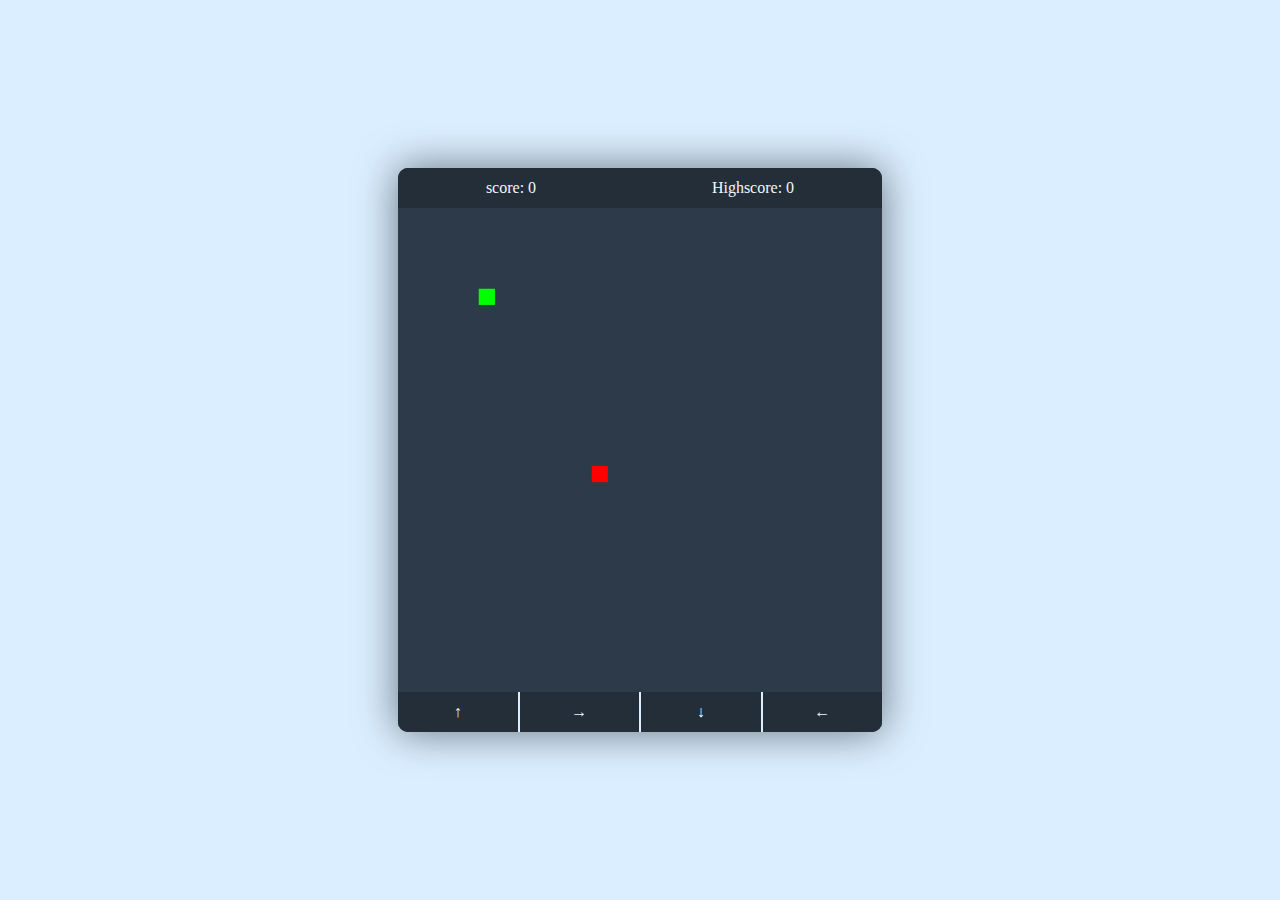
<file: NostalgicSnakeGame/snake.html>
<!DOCTYPE html>
<html lang="en">
<head>
  <meta charset="UTF-8">
  <meta name="viewport" content="width=device-width, initial-scale=1.0">
  <link rel="stylesheet" href="snake.css">
  <script src="snake.js"></script>
  <title>Snake Game</title>
</head>
<body>
  <div class="wrapper">
    <div class="scores">
      <p id="score">score: 0</p>
      <p>Highscore: 0</p>
    </div>
    <canvas id="playground"></canvas>
    <div class="playingButtons">
      <p class="topArrow">&#8593;</p>
      <p class="rightArrow">&#8594;</p>
      <p class="bottomArrow">&#8595;</p>
      <p class="leftArrow">&#8592;</p>
    </div>
  </div>
</body>
</html>
</file>
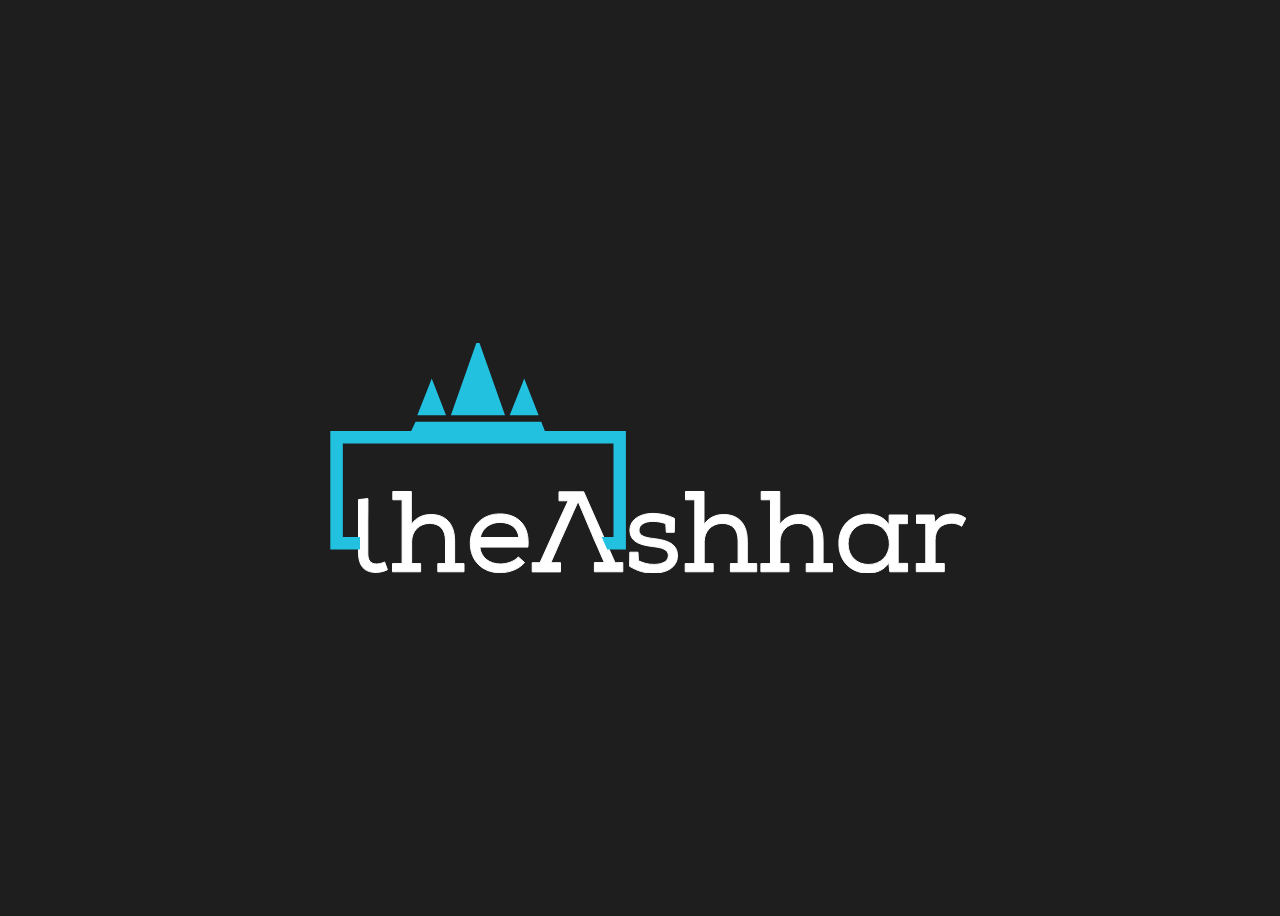
<file: theAshhar.com/check.html>
<!DOCTYPE html>
<html>
<head>
    <style>
body {
    background-color: rgb(30, 30, 30);
    overflow: hidden;
}
/***************************************************
 * Generated by SVG Artista on 10/4/2023, 11:43:47 PM
 * MIT license (https://opensource.org/licenses/MIT)
 * W. https://svgartista.net
 **************************************************/

@keyframes animate-svg-stroke-1 {
  0% {
    stroke-dashoffset: 193.8187713623047px;
    stroke-dasharray: 193.8187713623047px;
  }

  100% {
    stroke-dashoffset: 0;
    stroke-dasharray: 193.8187713623047px;
  }
}

@keyframes animate-svg-fill-1 {
  0% {
    fill: transparent;
  }

  100% {
    fill: rgb(255, 255, 255);
  }
}

.svg-elem-1 {
  animation: animate-svg-stroke-1 0.3s cubic-bezier(0.6, 0.04, 0.98, 0.335) 0s both,
               animate-svg-fill-1 0.2s cubic-bezier(0.47, 0, 0.745, 0.715) 0.2s both;
}

@keyframes animate-svg-stroke-2 {
  0% {
    stroke-dashoffset: 444.12994384765625px;
    stroke-dasharray: 444.12994384765625px;
  }

  100% {
    stroke-dashoffset: 0;
    stroke-dasharray: 444.12994384765625px;
  }
}

@keyframes animate-svg-fill-2 {
  0% {
    fill: transparent;
  }

  100% {
    fill: rgb(255, 255, 255);
  }
}

.svg-elem-2 {
  animation: animate-svg-stroke-2 0.3s cubic-bezier(0.6, 0.04, 0.98, 0.335) 0.04s both,
               animate-svg-fill-2 0.2s cubic-bezier(0.47, 0, 0.745, 0.715) 0.24000000000000002s both;
}

@keyframes animate-svg-stroke-3 {
  0% {
    stroke-dashoffset: 5.505194664001465px;
    stroke-dasharray: 5.505194664001465px;
  }

  100% {
    stroke-dashoffset: 0;
    stroke-dasharray: 5.505194664001465px;
  }
}

@keyframes animate-svg-fill-3 {
  0% {
    fill: transparent;
  }

  100% {
    fill: rgb(255, 255, 255);
  }
}

.svg-elem-3 {
  animation: animate-svg-stroke-3 0.3s cubic-bezier(0.6, 0.04, 0.98, 0.335) 0.08s both,
               animate-svg-fill-3 0.2s cubic-bezier(0.47, 0, 0.745, 0.715) 0.28s both;
}

@keyframes animate-svg-stroke-4 {
  0% {
    stroke-dashoffset: 375.23162841796875px;
    stroke-dasharray: 375.23162841796875px;
  }

  100% {
    stroke-dashoffset: 0;
    stroke-dasharray: 375.23162841796875px;
  }
}

@keyframes animate-svg-fill-4 {
  0% {
    fill: transparent;
  }

  100% {
    fill: rgb(255, 255, 255);
  }
}

.svg-elem-4 {
  animation: animate-svg-stroke-4 0.3s cubic-bezier(0.6, 0.04, 0.98, 0.335) 0.12s both,
               animate-svg-fill-4 0.2s cubic-bezier(0.47, 0, 0.745, 0.715) 0.32s both;
}

@keyframes animate-svg-stroke-5 {
  0% {
    stroke-dashoffset: 452.9794921875px;
    stroke-dasharray: 452.9794921875px;
  }

  100% {
    stroke-dashoffset: 0;
    stroke-dasharray: 452.9794921875px;
  }
}

@keyframes animate-svg-fill-5 {
  0% {
    fill: transparent;
  }

  100% {
    fill: rgb(255, 255, 255);
  }
}

.svg-elem-5 {
  animation: animate-svg-stroke-5 0.3s cubic-bezier(0.6, 0.04, 0.98, 0.335) 0.16s both,
               animate-svg-fill-5 0.2s cubic-bezier(0.47, 0, 0.745, 0.715) 0.36s both;
}

@keyframes animate-svg-stroke-6 {
  0% {
    stroke-dashoffset: 344.8816833496094px;
    stroke-dasharray: 344.8816833496094px;
  }

  100% {
    stroke-dashoffset: 0;
    stroke-dasharray: 344.8816833496094px;
  }
}

@keyframes animate-svg-fill-6 {
  0% {
    fill: transparent;
  }

  100% {
    fill: rgb(255, 255, 255);
  }
}

.svg-elem-6 {
  animation: animate-svg-stroke-6 0.3s cubic-bezier(0.6, 0.04, 0.98, 0.335) 0.2s both,
               animate-svg-fill-6 0.2s cubic-bezier(0.47, 0, 0.745, 0.715) 0.4s both;
}

@keyframes animate-svg-stroke-7 {
  0% {
    stroke-dashoffset: 444.1300048828125px;
    stroke-dasharray: 444.1300048828125px;
  }

  100% {
    stroke-dashoffset: 0;
    stroke-dasharray: 444.1300048828125px;
  }
}

@keyframes animate-svg-fill-7 {
  0% {
    fill: transparent;
  }

  100% {
    fill: rgb(255, 255, 255);
  }
}

.svg-elem-7 {
  animation: animate-svg-stroke-7 0.3s cubic-bezier(0.6, 0.04, 0.98, 0.335) 0.24s both,
               animate-svg-fill-7 0.2s cubic-bezier(0.47, 0, 0.745, 0.715) 0.44s both;
}

@keyframes animate-svg-stroke-8 {
  0% {
    stroke-dashoffset: 444.3074645996094px;
    stroke-dasharray: 444.3074645996094px;
  }

  100% {
    stroke-dashoffset: 0;
    stroke-dasharray: 444.3074645996094px;
  }
}

@keyframes animate-svg-fill-8 {
  0% {
    fill: transparent;
  }

  100% {
    fill: rgb(255, 255, 255);
  }
}

.svg-elem-8 {
  animation: animate-svg-stroke-8 0.3s cubic-bezier(0.6, 0.04, 0.98, 0.335) 0.28s both,
               animate-svg-fill-8 0.2s cubic-bezier(0.47, 0, 0.745, 0.715) 0.48000000000000004s both;
}

@keyframes animate-svg-stroke-9 {
  0% {
    stroke-dashoffset: 406.28729248046875px;
    stroke-dasharray: 406.28729248046875px;
  }

  100% {
    stroke-dashoffset: 0;
    stroke-dasharray: 406.28729248046875px;
  }
}

@keyframes animate-svg-fill-9 {
  0% {
    fill: transparent;
  }

  100% {
    fill: rgb(255, 255, 255);
  }
}

.svg-elem-9 {
  animation: animate-svg-stroke-9 0.3s cubic-bezier(0.6, 0.04, 0.98, 0.335) 0.32s both,
               animate-svg-fill-9 0.2s cubic-bezier(0.47, 0, 0.745, 0.715) 0.52s both;
}

@keyframes animate-svg-stroke-10 {
  0% {
    stroke-dashoffset: 252.85330200195312px;
    stroke-dasharray: 252.85330200195312px;
  }

  100% {
    stroke-dashoffset: 0;
    stroke-dasharray: 252.85330200195312px;
  }
}

@keyframes animate-svg-fill-10 {
  0% {
    fill: transparent;
  }

  100% {
    fill: rgb(255, 255, 255);
  }
}

.svg-elem-10 {
  animation: animate-svg-stroke-10 0.3s cubic-bezier(0.6, 0.04, 0.98, 0.335) 0.36s both,
               animate-svg-fill-10 0.2s cubic-bezier(0.47, 0, 0.745, 0.715) 0.56s both;
}

@keyframes animate-svg-stroke-11 {
  0% {
    stroke-dashoffset: 5.503590106964111px;
    stroke-dasharray: 5.503590106964111px;
  }

  100% {
    stroke-dashoffset: 0;
    stroke-dasharray: 5.503590106964111px;
  }
}

@keyframes animate-svg-fill-11 {
  0% {
    fill: transparent;
  }

  100% {
    fill: rgb(255, 255, 255);
  }
}

.svg-elem-11 {
  animation: animate-svg-stroke-11 0.3s cubic-bezier(0.6, 0.04, 0.98, 0.335) 0.4s both,
               animate-svg-fill-11 0.2s cubic-bezier(0.47, 0, 0.745, 0.715) 0.6000000000000001s both;
}

@keyframes animate-svg-stroke-12 {
  0% {
    stroke-dashoffset: 1095.267822265625px;
    stroke-dasharray: 1095.267822265625px;
  }

  100% {
    stroke-dashoffset: 0;
    stroke-dasharray: 1095.267822265625px;
  }
}

@keyframes animate-svg-fill-12 {
  0% {
    fill: transparent;
  }

  100% {
    fill: rgb(34, 193, 224);
  }
}

.svg-elem-12 {
  animation: animate-svg-stroke-12 0.3s cubic-bezier(0.6, 0.04, 0.98, 0.335) 0.44s both,
               animate-svg-fill-12 0.2s cubic-bezier(0.47, 0, 0.745, 0.715) 0.64s both;
}

@keyframes animate-svg-stroke-13 {
  0% {
    stroke-dashoffset: 201.84657287597656px;
    stroke-dasharray: 201.84657287597656px;
  }

  100% {
    stroke-dashoffset: 0;
    stroke-dasharray: 201.84657287597656px;
  }
}

@keyframes animate-svg-fill-13 {
  0% {
    fill: transparent;
  }

  100% {
    fill: rgb(34, 193, 224);
  }
}

.svg-elem-13 {
  animation: animate-svg-stroke-13 0.3s cubic-bezier(0.6, 0.04, 0.98, 0.335) 0.48s both,
               animate-svg-fill-13 0.2s cubic-bezier(0.47, 0, 0.745, 0.715) 0.6799999999999999s both;
}

@keyframes animate-svg-stroke-14 {
  0% {
    stroke-dashoffset: 92.89202880859375px;
    stroke-dasharray: 92.89202880859375px;
  }

  100% {
    stroke-dashoffset: 0;
    stroke-dasharray: 92.89202880859375px;
  }
}

@keyframes animate-svg-fill-14 {
  0% {
    fill: transparent;
  }

  100% {
    fill: rgb(34, 193, 224);
  }
}

.svg-elem-14 {
  animation: animate-svg-stroke-14 0.3s cubic-bezier(0.6, 0.04, 0.98, 0.335) 0.52s both,
               animate-svg-fill-14 0.2s cubic-bezier(0.47, 0, 0.745, 0.715) 0.72s both;
}

@keyframes animate-svg-stroke-15 {
  0% {
    stroke-dashoffset: 93.16526794433594px;
    stroke-dasharray: 93.16526794433594px;
  }

  100% {
    stroke-dashoffset: 0;
    stroke-dasharray: 93.16526794433594px;
  }
}

@keyframes animate-svg-fill-15 {
  0% {
    fill: transparent;
  }

  100% {
    fill: rgb(34, 193, 224);
  }
}

.svg-elem-15 {
  animation: animate-svg-stroke-15 0.3s cubic-bezier(0.6, 0.04, 0.98, 0.335) 0.56s both,
               animate-svg-fill-15 0.2s cubic-bezier(0.47, 0, 0.745, 0.715) 0.76s both;
}

 
 svg {
    transition: 1s cubic-bezier(.43,.28,0,1.01);
    transform: scale(1);
 }

 ::-webkit-scrollbar {
        width: 6px;
    }
    ::-webkit-scrollbar-track {
        background: var(--bgBolor); 
    }
    ::-webkit-scrollbar-thumb {
        background: #44535b; 
        border-radius: 6px; 
    }
    ::-webkit-scrollbar-thumb:hover {
        background: #546a76;
    }    
    ::selection {
        background-color: var(--selectColor); 
        color: aliceblue;
    }
 .image-container {
    height: 100vh;
    width: 100vw;
    display: flex;
        justify-content: center;
        align-items: center;
 }
 #myElement {
    width: 100px;
    height: 100px;
    background-color: blue;
    transition: transform 0.5s;
  }

    </style>
</head>
<body>
  
  <div class="image-container">
<!--?xml version="1.0" encoding="utf-8"?-->
<!-- Generator: Adobe Illustrator 26.0.1, SVG Export Plug-In . SVG Version: 6.00 Build 0)  -->
<!--?xml version="1.0" encoding="utf-8"?-->
<!-- Generator: Adobe Illustrator 26.0.1, SVG Export Plug-In . SVG Version: 6.00 Build 0)  -->
<svg version="1.1" id="Layer_1" xmlns="http://www.w3.org/2000/svg" xmlns:xlink="http://www.w3.org/1999/xlink" x="0px" y="0px" viewBox="0 0 636 229.7" style="enable-background:new 0 0 636 229.7;" xml:space="preserve" width="636" height="229.6999969482422">
    <style type="text/css">
        .st0{fill:#FFFFFF;stroke:#FFFFFF;stroke-miterlimit:10;}
        .st1{fill:#22C1E0;stroke:#22C1E0;stroke-width:3;stroke-miterlimit:10;}
    </style>
    <path class="st0 svg-elem-1" d="M54.6,219c-2.5,1.2-5.2,1.9-7.9,2c-6.8,0-8.9-4.2-8.9-10.9v-29.8l0,0l0.1-14.5v-10.2l-9.4,1v53.5
        c0,12.5,5.7,19.6,17.9,19.4c3.8-0.2,7.6-1.1,11-2.8L54.6,219z"></path>
    <path class="st0 svg-elem-2" d="M124.6,220.5v-22.9c0-15.6-7.8-26.1-23.7-26.1c-7.2,0-14.8,2.7-19.6,10.1v-33.1H62.8v8.3h9.3v63.8h-9.6v8.2
        h28.1v-8.2h-9v-21.8c0-10.4,7.4-18.4,18-18.4c10.2,0,15.9,6.2,15.9,17.5v22.7h-7.7v8.2H134v-8.2H124.6z"></path>
    <path class="st0 svg-elem-3" d="M188.9,194.5c0.1,0.6,0.1,1.1,0.1,1.7v-1.7H188.9z"></path>
    <path class="st0 svg-elem-4" d="M169.6,170.9c-17.1,0-29.3,12.2-29.3,29.3c0,18,12.3,29.5,29.8,29.5c8.8,0,18.7-3.3,24.4-10.1h0.1l-6.3-5.7
        c-3.8,4.6-11.6,7.1-18,7.1c-10.9,0-19.5-6.5-20.5-16.9h48.1C200.1,181.5,186.9,170.9,169.6,170.9z M189,196.2c0-0.6-0.1-1.1-0.1-1.7
        h-38.7c2.2-9.8,10.4-15.1,19.7-15.1c10.5,0,17.9,5.4,19,15.1h0.1V196.2z"></path>
    <path class="st0 svg-elem-5" d="M292.8,219.6v9.2h-28.4v-9.2h10c-2.3-4.9-4.2-9.8-6.2-14.2l-0.6-1.4l-3.4-7.5c-0.3-0.6-0.5-1.3-0.8-1.9
        c-4.5-10.6-9.1-21.7-15.3-36.2c-5.8,12.9-13.6,30.5-16.2,36.2l-0.9,1.9l-3.3,7.6l-0.6,1.4c-1.8,4.2-4.1,9.2-6.3,14.2h9.7v9.2h-28.3
        v-9.2h7.8l19.7-43.6l8.5-18.3H229v-9h24.7l20.3,45.9l4.2,9.5l6.9,15.6L292.8,219.6z"></path>
    <path class="st0 svg-elem-6" d="M323.2,195.5c-7.1-0.8-14.1-2.3-14.2-8c-0.1-6.1,6.2-9.2,14.1-9.1c3.4,0,9.7,0.8,12.7,2.4l0.5,8.5h8l0.2-13.9
        c-6.7-3.3-14.1-5-21.5-5c-10.9-0.1-23.2,4.9-23.1,17.1s11.9,14.6,22.8,16.1c8.8,0.9,15.8,2.8,15.7,9.1c-0.2,7.4-9.2,8.7-14.8,8.7
        c-5.3,0-10.5-1.3-15.2-3.7l-0.4-8.5h-8.2l-0.2,14.1c8,4.7,14.7,6.8,23.8,6.8c12.8,0,23.9-5.4,24.1-17.1
        C347.7,198.8,333.6,196.9,323.2,195.5z"></path>
    <path class="st0 svg-elem-7" d="M417.3,220.5v-22.9c0-15.6-7.8-26.1-23.7-26.1c-7.2,0-14.8,2.7-19.6,10.1v-33.1h-18.5v8.3h9.3v63.8h-9.6v8.2h28
        v-8.2h-9v-21.8c0-10.4,7.4-18.4,18-18.4c10.2,0,15.9,6.2,15.9,17.5v22.7h-7.7v8.2h26.3v-8.2H417.3z"></path>
    <path class="st0 svg-elem-8" d="M493.1,220.5v-22.9c0-15.6-7.8-26.1-23.7-26.1c-7.2,0-14.8,2.7-19.6,10.1v-33.1h-18.6v8.3h9.3v63.8h-9.6v8.2
        H459v-8.2h-9v-21.8c0-10.4,7.5-18.4,18-18.4c10.2,0,15.9,6.2,15.9,17.5v22.7h-7.7v8.2h26.3v-8.2H493.1z"></path>
    <path class="st0 svg-elem-9" d="M568.2,220.4v-39.7h9.2V172h-18.2l-0.1,10.1c-4.1-7.3-12.5-11-21-11c-16.3,0-29.2,11-29.2,29.3
        c0,18.6,12.7,29.7,29.1,29.7c7.8,0,16.4-2.8,20.8-10.5l1,9.2h17.8v-8.4L568.2,220.4z M538.4,221.5c-11.3,0-20.3-8.1-20.3-20.7
        s8.9-20.6,20.2-20.6c14.2,0,21.4,10,21.1,21.2C559.1,211.9,551.6,221.5,538.4,221.5L538.4,221.5z"></path>
    <path class="st0 svg-elem-10" d="M622.6,171c-7,0-14,2.5-17.6,8.7l-1-7.7h-17.5v8.4h9.3v40.1h-9.5v8.2h28v-8.2h-9.2v-23.3c0-10.8,6-16.7,16.7-17
        c3.5,0,7,1.1,9.9,3.1l4.2-8C632.1,172.5,627.4,171,622.6,171z"></path>
    <path class="st0 svg-elem-11" d="M189,194.5v1.7c0-0.6-0.1-1.1-0.1-1.7H189z"></path>
    <polygon class="st1 svg-elem-12" points="28.5,195.5 11.3,195.5 11.3,99.1 285,99.1 285,195.5 274,195.5 278.2,205 294.4,205 294.4,89.6 
        213.9,89.6 210.2,80.2 86.5,80.2 82.1,89.6 1.8,89.6 1.8,205 28.5,205 "></polygon>
    <polygon class="st1 svg-elem-13" points="172.9,70.7 123,70.7 147.9,0 "></polygon>
    <polygon class="st1 svg-elem-14" points="101.7,39.7 89.5,70.7 113.8,70.7 "></polygon>
    <polygon class="st1 svg-elem-15" points="194.2,39.7 181.9,70.7 206.4,70.7 "></polygon>
    </svg>
    
  
</div>

  
  
    <script>
    function scaleElement() {
      const element = document.getElementById('Layer_1');
      element.style.transform = 'scale(1.5)'; 

      setTimeout(function() {
        element.style.display = 'none';
        document.body.classList.remove('blurred');
      }, 900); 
    }

    const delay = 900;

    window.onload = function() {
      setTimeout(scaleElement, delay);
    };
    </script>
</body>
</html>
</file>
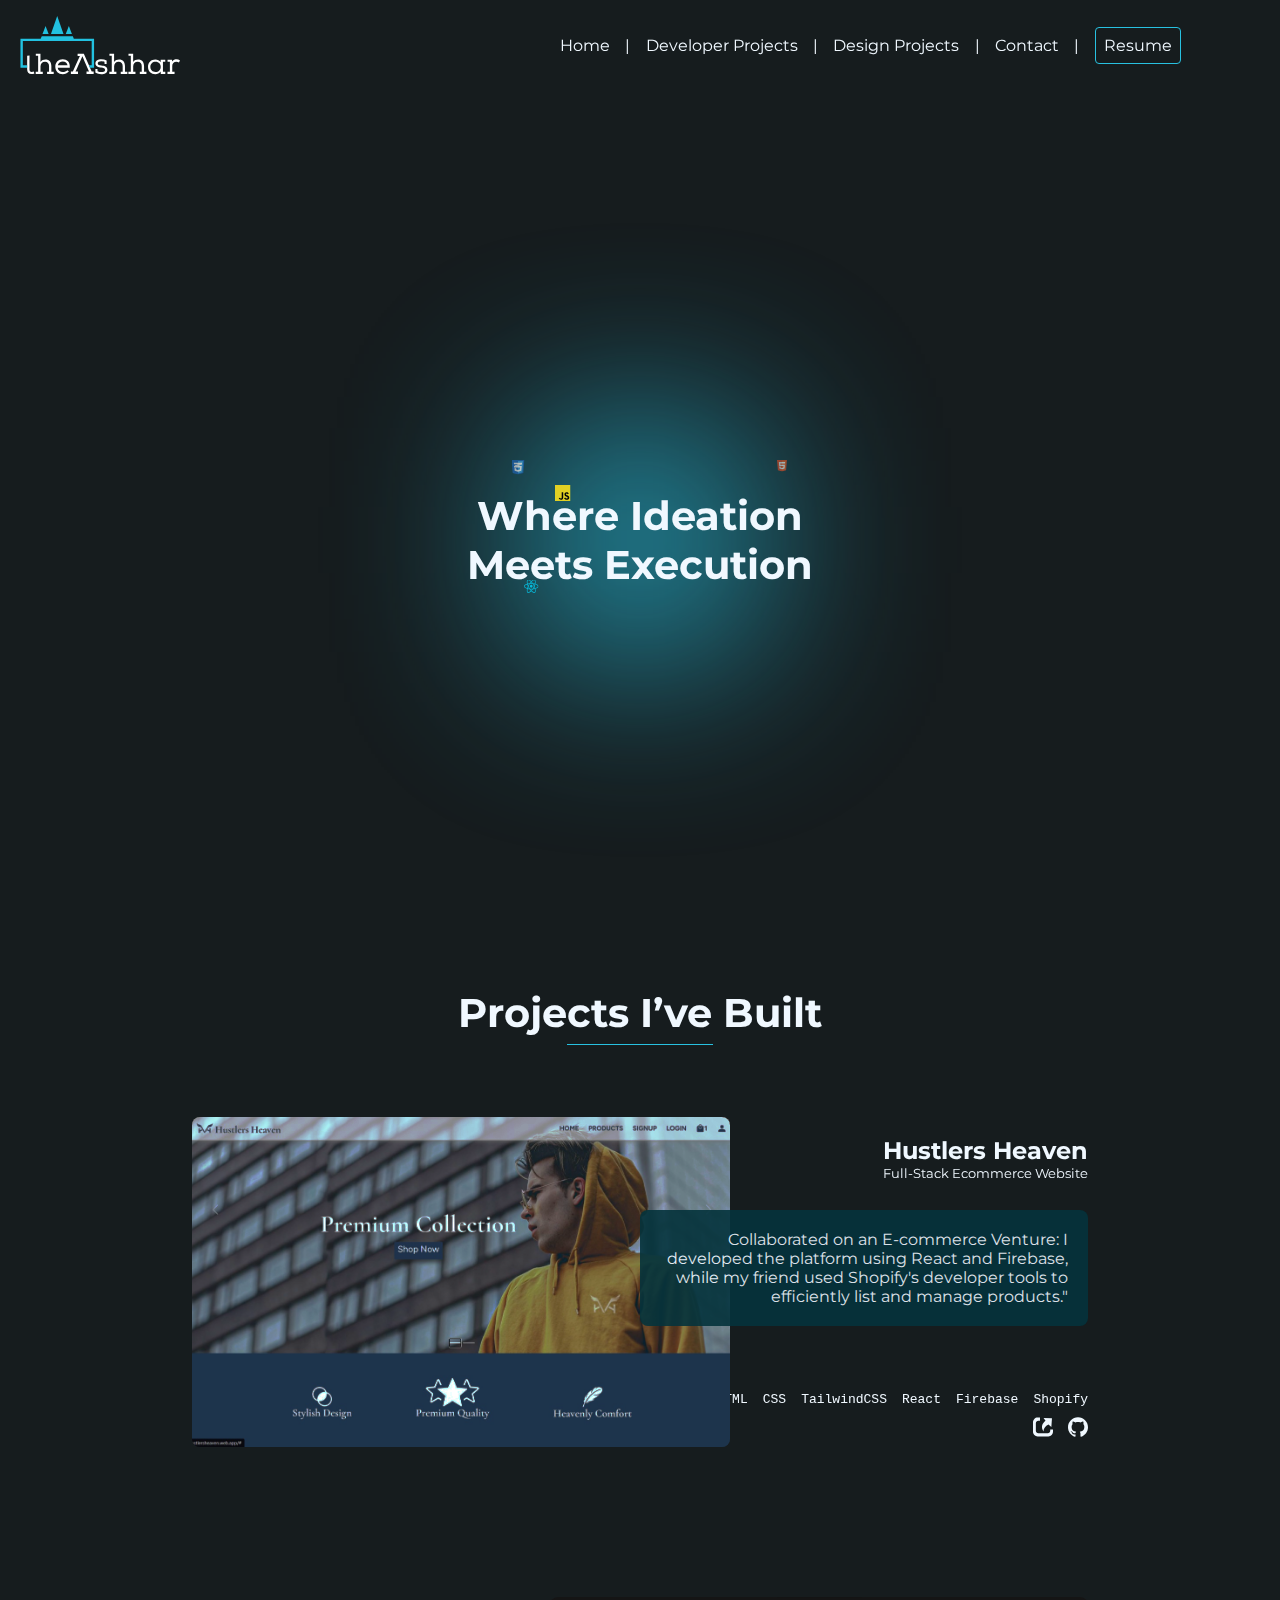
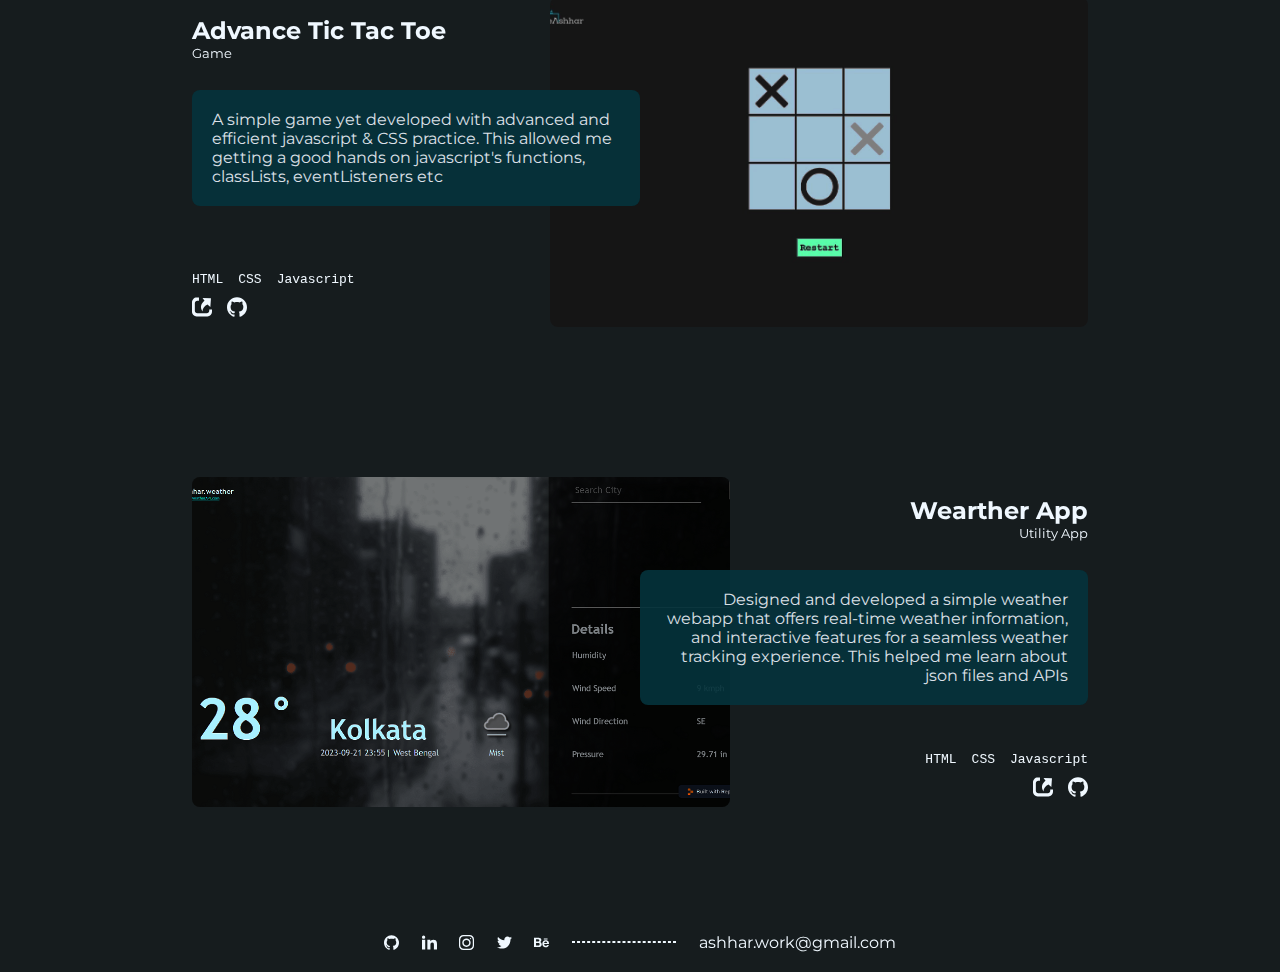
<file: theAshhar.com/DeveloperProject.html>
<!DOCTYPE html>
<html lang="en">
<head>
    <meta charset="UTF-8">
    <meta name="viewport" content="width=device-width, initial-scale=1.0">
    <link rel="stylesheet" href="DeveloperProject.css">
    <link rel="icon" type="image/x-icon" href="Assets/favicon.png">
    <link rel="preconnect" href="https://fonts.googleapis.com">
<link rel="preconnect" href="https://fonts.gstatic.com" crossorigin>
<link href="https://fonts.googleapis.com/css2?family=Dancing+Script:wght@400;700&family=Montserrat:wght@200;400;500;700;800;900&display=swap" rel="stylesheet">
    <title>Developer Project</title>
</head>
<body>
    <header class="navbar" id="navbar">
        <a  href="index.html"><img class="logo" src="Assets/theAshharLogo.svg" alt="logo"></a>                   
        <ul class="headerItems desktop">
            <a href="index.html">
                <li>Home</li></a>
            <li class="slash">|</li>
            <a href="DeveloperProject.html">
                <li>Developer Projects</li></a>
            <li class="slash">|</li>
            <a href="DesignProject.html">
                <li>Design Projects</li></a>
            <li class="slash">|</li>
            <a href="index.html#getInTouch">
                <li>Contact</li></a>
            <li class="slash">|</li>
            <button class="resume" id="navResume">Resume</button>
        </ul>    
        <div class="navbar mobile">
            <img id="hamburger " class="hamburger ham" hamburger src="Assets/hamburger.svg" >
            <img id="hamburger " class="hamburger cross" hamburger src="Assets/cross.svg" >
            <ul class="headerItemsMobile">
                <a href="index.html">
                    <li>Home</li></a>
                <li class="slash">|</li>
                <a href="DeveloperProject.html">
                    <li>Developer Projects</li></a>
                <li class="slash">|</li>
                <a href="DesignProject.html">
                    <li>Design Projects</li></a>
                <li class="slash">|</li>
                <a href="index.html#getInTouch">
                    <li>Contact</li></a>
                <li class="slash">|</li>
                <button class="resume" id="navResume">Resume</button>
            </ul>
        </div>
    </header>

    <div class="Designhero">
        <h1 id="centerHheading">Where Ideation<br> Meets Execution</h1>
        <div class="neutron">
            <div class="light"></div>
            <div class="JS_electon"></div>
            <div class="REACT_electon"></div>
            <div class="CSS_electon"></div>
            <div class="HTML_electon"></div>
            <!-- <div class="CANVA_electon"></div> -->
        </div>
    </div>

    <div class="featuredProjectsDiv">
        <div class="featuredProjects">
            <h1 class="ProjectHeading">Projects I’ve Built</h1>
            <div class="project 1">
                <a href="https://hustlersheaven.web.app/" target="_blank"><div class="projectImg right"><img src="Assets/husthersheaven.png" alt="" id="projectImg1" loading="lazy"></div></a>
                <div class="textDiv right">
                    <h2 class="projectName">Hustlers Heaven</h2>
                    <p class="Projectsubtitle">Full-Stack Ecommerce Website</p>
                    <p class="projectDescription right">Collaborated on an E-commerce Venture: I developed the platform using React and Firebase, while my friend used Shopify's developer tools to efficiently list and manage products."</p>
                    <div class="techStack right">
                        <p>HTML</p><p>CSS</p><p>TailwindCSS</p><p>React</p><p>Firebase</p><p>Shopify</p>
                    </div>
                    <div class="techStack links right">
                        <a href="https://hustlersheaven.web.app/" target="_blank"><img src="Assets/openlink.svg" alt=""></a>
                        <a href="https://github.com/theashhar/ecommerce-hustlers.git" target="_blank"><img src="Assets/github.svg" alt=""></a>
                    </div>
                </div>
            </div>
            <div class="project 2">
                <a href="https://tic-tac-toe.theashhar.repl.co/" target="_blank"><div class="projectImg left"><img src="Assets/TTTgame.jpg" alt="" id="projectImg2" loading="lazy"></div></a>
                <div class="textDiv left">
                    <h2 class="projectName">Advance Tic Tac Toe</h2>
                    <p class="Projectsubtitle">Game</p>
                    <p class="projectDescription ">A simple game yet developed with advanced and efficient javascript & CSS practice. This allowed me getting a good hands on javascript's functions, classLists, eventListeners etc</p>
                    <div class="techStack left">
                        <p>HTML</p><p>CSS</p><p>Javascript</p>
                    </div>
                    <div class="techStack links">
                        <a href="https://tic-tac-toe.theashhar.repl.co/" target="_blank"><img src="Assets/openlink.svg" alt=""></a>
                        <a href="https://github.com/theashhar/Advanced-TicTacTie-Game.git" target="_blank"><img src="Assets/github.svg" alt=""></a>
                    </div>
                </div>
            </div>
            <div class="project 3">
                <a href="https://weather.theashhar.repl.co/" target="_blank"><div class="projectImg right"><img src="Assets/weatherAPPss.png" alt="Weather App" id="projectImg3" loading="lazy"></div></a>
                <div class="textDiv right">
                    <h2 class="projectName">Wearther App</h2>
                    <p class="Projectsubtitle">Utility App</p>
                    <p class="projectDescription right">Designed and developed a simple weather webapp that offers real-time weather information, and interactive features for a seamless weather tracking experience. This helped me learn about json files and APIs</p>
                    <div class="techStack right">
                        <p>HTML</p><p>CSS</p><p>Javascript</p>
                    </div>
                    <div class="techStack links right">
                        <a href="https://weather.theashhar.repl.co/" target="_blank"><img src="Assets/openlink.svg" alt=""></a>
                        <a href="https://github.com/theashhar/WeatherApp.git" target="_blank"><img src="Assets/github.svg" alt=""></a>
                    </div>
                </div>
            </div>

        </div>
    </div>
    
    <div class="socials">
        <div class="socialIcons">
            <a href="https://github.com/theashhar" target="_blank"><img src="Assets/github.svg"></a>
            <a href="https://www.linkedin.com/in/ashhar-ali-ahmed-971aaa193/" target="_blank"><img src="Assets/linkedin.svg"></a>
            <a href="https://www.instagram.com/the_ashhar/" target="_blank"><img src="Assets/instagram.svg"></a>
            <a href="https://twitter.com/the_ashhar" target="_blank"><img src="Assets/twitter.svg"></a>
            <a href="https://www.behance.net/ashharaliahmed" target="_blank"><img src="Assets/behance.svg"></a>
           <div class="vLine"></div>
           <p id="mail">ashhar.work@gmail.com</p>
        </div>
    </div>
    <script src="ashharScript.js"></script>

</body>
</html>
</file>
<file: NostalgicSnakeGame/snake.css>
* {
  color: aliceblue;
}
:root 
body {
  min-height: 100vh;
  margin: 0;
  padding: 0;
  background-color: rgb(218, 238, 255);
  display: flex;
    justify-content: center;
    align-items: center;
}
.wrapper {
  width: 484px;
  height: 564px;
  display: flex;
  flex-direction: column;
    justify-content: space-between;
  background-color: rgb(28, 38, 49);
  border-radius: 10px;
  filter: drop-shadow(0px 0px 20px rgb(30, 33, 36, 0.6));
}
/* .playground {

} */
.scores {
  height: 40px;
  border-radius: 10px 10px 0 0;
  display: flex;
    justify-content: space-around;
    align-items: center;
  background-color: rgb(36, 46, 57);
  }
  .playingButtons {
    height: 40px;
    border-radius: 0 0 10px 10px ;
    display: flex;
      justify-content: space-evenly;
      align-items: center;
    background-color: rgb(36, 46, 57);
  }
  .playingButtons p {
    height: 100%;
    width: 25%;
    display: grid;
      place-items: center;
      border-right: 2px solid rgb(218, 238, 255);
    cursor: pointer;
    user-select: none;
  }
  .playingButtons .leftArrow {
    border: 0;

  }
</file>
<file: theAshhar.com/DeveloperProject.css>
* { font-family: 'Montserrat', sans-serif, monospace, 'Dancing Script', cursive;
    color: aliceblue;
    transition: 0.2s cubic-bezier(.43,.28,0,1.01);
    }
    a {
        display: contents;
    }
    ::-webkit-scrollbar {
        width: 6px;
    }
    ::-webkit-scrollbar-track {
        background: var(--bgBolor); 
    }
    ::-webkit-scrollbar-thumb {
        background: #44535b; 
        border-radius: 6px; 
    }
    ::-webkit-scrollbar-thumb:hover {
        background: #546a76;
    }    
    ::selection {
        background-color: var(--selectColor); 
        color: aliceblue;
    }
    :root {
        --mainHeading: 40px;
        --subHeading: 35px;
        --smallFont: 16px;
        --themeColor: #28c1e0;
        --bgBolor: #161c1e;
        --boxColor: #21272a;
        --selectColor: #44535b;
        --hoverColor: #05333c;
    }
    .Designhero h1 {
        font-size: var(--mainHeading);
    }
    h1 {
        font-size: var(--mainHeading);
    }
    body {
        background-color: var(--bgBolor);
        margin: 0;
        position: relative;
        overflow-x: hidden;
    }
    .navbar {
        width: 100%;
        height: 8vh;
        display: flex;
            justify-content: space-between;
        margin: 1vh 0 11vh 0px;
        /* padding: 0 20px 0 20px; */
    
    }
    .logo {
        width: 160px;
        cursor: pointer;
        padding: 0 0 0 20px;
    
    }
    
    ul {
     font-size:var(--smallFont);
     text-decoration: none;
     list-style: none;
     margin: 0;
     gap: 2%;
     padding: 0;
    }
    li {
        margin: 0;
        padding: 0;
        cursor: pointer;
        position: relative;
    } 
    .resume {
     border: 1px solid var(--themeColor);
     border-radius: 4px;
     padding: 8px;
     background-color: var(--bgBolor);
     font-size: var(--smallFont);
     transition: 0.2s cubic-bezier(.43,.28,0,1.01) ;
    }  
    li:not(.slash, .resume)::after {
        content:'';
        position: absolute;
        bottom: -10px;
        height: 2px;
        width: 60%;
        left: -40%;
        background-color: var(--themeColor);
        border-radius: 50%;
        transition: 0.2s cubic-bezier(.43,.28,0,1.01);
        transform: scaleX(0);
    }
    li:not(.slash):hover::after {
        transform: scaleX(1) translate(100%);
        color: var(--themeColor);
    }
    .resume:hover {
        background-color: var(--hoverColor);
    }
    .resume:not(#navResume):hover {
        transform: translateY(-3px);}
        
    #helloBtn {
        z-index: 1;
        margin-top: 70px;
    }
    li:not(.slash):hover {
        color: var(--themeColor);
    }
    .slash {
        cursor: default;
        user-select: none;
    }
    .headerItems {
        width: 60%;
        height: 100%;
        display: flex;
            justify-content: center;
            align-items: center ;
        padding-right: 2%;
    }    
    .Designhero {    
        height: 80vh;
        width: 100vw;
        display: flex;
            flex-direction: column;
            justify-content: center;
            align-items: center;
        margin: 1vh 0 8vh 0;
        text-align: center;
        position: relative;
        /* overflow-y: hidden; */
    }
        #centerHheading {
            z-index: 4;
            position: absolute;
            cursor: default;
        }
        .neutron {
            width: 490px;
            height: 490px;
            position: absolute;
            display: flex;
                justify-content: center;
                align-items: center;
            position: relative;
            border-radius: 50%;
            z-index: 1;
            transform: scale(0.5);
            transition: 0.2s cubic-bezier(.43,.28,0,1.01) ;
        }
        .light {
            width: 450px;
            height: 450px;
            position: absolute;
            background-color: var(--themeColor);
            filter: blur(190px);
            opacity: 0.8;
            z-index: -2;
        }
        .light:hover, .neutron:hover {
            transform: scale(1);
            opacity: 0.8;
        }
        .JS_electon {
            width: 25%;
            /* background-color: rgb(90, 106, 106);     */
            position: absolute;
            /* border: 1px dashed var(--themeColor); */
            border-radius: 50%;
            padding: 110px;
            animation: rotationClock 9s infinite linear;
        }
            .JS_electon::before{
                content: url("Assets/js.svg");
                filter: blur(1px);
                width: 32px;
                position: absolute;
                left: 0px;
                top: 0px;    
                border-radius: 50%;
                animation: rotationAntiClock 7s infinite linear;
                opacity: 0.9;
            }
    
        .REACT_electon {
                width: 50%;
                position: absolute;
                /* background-color: #05333c;   */
                padding: 110px;
                /* border-radius: 50%; */
                animation: rotationClock 17s infinite linear;
            }
            .REACT_electon::before{
                content: url("Assets/reactjs.svg");
                filter: blur(0.7px);
                width: 30px;
                position: absolute;
                left: 0px;
                bottom: 0px;
                border-radius: 50%;
                animation: rotationAntiClock 8s infinite linear;
                opacity: 0.8;
            }
        .CSS_electon {
                width: 60%;
                /* background-color: rgb(90, 106, 106); */
                position: absolute;
                /* border: 12px dotted deeppink; */
                padding: 110px;
                border-radius: 50%;
                animation: rotationClock 25s infinite linear;
            }
            .CSS_electon::before{
                content: url("Assets/css.svg");
                filter: blur(1px);
                width: 26px;
                /* background-color: deeppink; */
                position: absolute;
                left: 0px;        
                top: -50px;
                border-radius: 90px;
                animation: rotationAntiClock 15s infinite linear;
                opacity: 0.7;
            }
        .HTML_electon {
                width: 75%;
                /* background-color: rgb(90, 106, 106); */
                position: absolute;
                padding: 110px;
                /* border-radius: 50%; */
                animation: rotationClock 40s infinite linear;
            }
            .HTML_electon::before{
                content: url("Assets/html.svg");
                filter: blur(1px);
                width: 20px;
                position: absolute;
                right: 0px;        
                top: -50px;
                border-radius: 50%;
                animation: rotationAntiClock 14s infinite linear;
                opacity: 0.6;
            }
        /* .CANVA_electon {
                width: 85%;
                position: absolute;
                padding: 110px;
/
                animation: rotationClock 52s infinite linear;
            }
            .CANVA_electon::before{
                content: url("Assets/canva.svg");
                filter: blur(0.5px);
                width: 22px;
                position: absolute;
                right: 0px;        
                bottom: -50px;
                border-radius: 50%;
                animation: rotationAntiClock 8s infinite linear;
                opacity: 0.5;
            } */
    @keyframes rotationClock {
    0% {
        transform: rotate(360deg);
    }
    }
    @keyframes rotationAntiClock {
    0% {
        transform: rotate(-360deg);
    }
    }
    .socials {
        height: 40px;
        width: 100%;
        position: absolute;
            bottom: 10px;
            display: flex;
            justify-content: center;
            align-items: center;
    }
    .socialIcons {
        height: 100%;
        width: 40%;
        display: flex;
            /* flex-direction: column; */
            justify-content: space-between;
            align-items: center;
            gap: 15px;
    }
    .socialIcons img {
        width: 15px;
    }
    
    .vLine {
        width: 20%;
        border: 1px dashed aliceblue;
        /* background-color: aliceblue; */
    }

.featuredProjectsDiv {
    display: flex;
        flex-direction: column;
        justify-content: center;
        align-items: center;
    }
.featuredProjects {
    height: 1600px;
    width: 70vw;
    padding: 0 40px;
    display: flex;
        flex-direction: column;
        justify-content: center;
        align-items: center;
}
    .ProjectHeading {
        cursor: pointer;
        position: relative;
        top: 0;
        margin-bottom: 80px;    
        margin-top: 0;
    }
    .ProjectHeading::after {
        content:'';
        position: absolute;
        bottom: -8px;
        height: 1px;
        width: 40%;
        left: 30%;
        background-color: var(--themeColor);
    }
    .project {
        height: 330px; /*(effective = 450px)*/
        width: 100%;
        position: relative;
        /* background-color: rgb(64, 64, 64); */
        margin-bottom: 150px;
    }
    .projectImg {
        height: 100%;
        width: 60%;
        object-fit: cover;
        position: absolute;
        border-radius: 8px;
    }
    .projectImg img {
        height: 100%;
        width: 100%;
        position: absolute;
        object-fit: cover;
        border-radius: 8px;
        z-index: 1;
      }

      /* .projectImg:hover::after {
        opacity: 0;
    transform: scale(1.2);    
} */
    .projectImg::after {
        content: "";
        position: absolute;
        height: 100%;
        width: 100%;
        background-color: var(--hoverColor);
        z-index: 2;
        opacity: 0.3;
        border-radius: 8px;
        mix-blend-mode: color-burn;
        /* screen
        overlay
        soft-light
         multiply
        hard-light
        color-dodge
        color-burn
        difference
        exclusion */
        transition: all 0.3s cubic-bezier(.43,.28,0,1.01);
    }
    .projectImg:hover::after {
        opacity: 0;
    transform: scale(1.1);
    cursor: pointer;
    }
    .projectImg.right {
        left: 0;
    }
    .projectImg.left {
        right: 0;
    }
    .textDiv {
        height: 100%;
        width: 50%;
        position: absolute;
        display: flex;
            flex-direction: column;
            /* justify-content: space-around; */
    }
    .textDiv.right {
        right: 0;
        align-items: flex-end;
    }
    .textDiv.left {
        left: 0;
    }
    .textDiv h2 {
        margin-bottom: 0;
    }
    .Projectsubtitle {
        margin-top: 0;
        font-size: small;
    }
    .projectDescription {
        background-color: #05333c;
        padding: 20px;
        border-radius: 8px;
        opacity: 0.9;
        z-index: 4;
    }
    .projectDescription.right{
        text-align: right;
    }
    .techStack {
        width: 90%;
        /* height: 20%; */
        display: flex;
            flex-wrap: wrap;
            align-content: center;
        gap: 15px;
        position: absolute;
        bottom: 40px; 
    }
    .techStack.right {
        /* width: 90%; */
        justify-content: flex-end;
    }

    .techStack p {
        font-family: monospace;
        padding: 0;
        margin: 0;
    }
    .techStack.links {
        position: absolute;
        bottom: 10px;
    }
    .techStack.links.right{
        justify-content: flex-end;

    }
    .techStack.links img {
        width: 20px;
    }


    @media only screen and (min-width: 600px) {
        .navbar.mobile {
            display: none;
        }
    
        }
    @media only screen and (max-width: 600px){
        :root {
            --mainHeading: 32px;
            --subHeading: 25px;
            --smallFont: 15px;
        }
        p {
            font-size: small ;
        }
        .projectImg img {
            height: 110%;
            filter: blur(2px);
        }
          .projectImg::after {
            height: 110%;
            /* display: none; */
          }
        .featuredProjects {
            /* height: 1600px; */
            width: 80vw;
        }
        
        .projectImg {
            width: 100%;
            opacity: 0.4;
        }
        .textDiv {
            height: 90%;
            width: 95%;
            padding: 5%;
        justify-content: space-around;
        }
        .textDiv h2 {
            margin: 0;
        }
        .textDiv.right {
            left: 0;
            align-items: flex-start;
        }
        .projectDescription {
            width: 80%;
        }
        .projectDescription.right{
            text-align: left;
        }
        .techStack {
            /* width: 40%; */
            gap: 12px;
            position: static;
            /* bottom: 40px;  */
        }
        .techStack.right {
            justify-content: flex-start;
        }
        .techStack.links {
            position: static;
        }
        .techStack.links.right{
            justify-content: flex-start;
        }
        .socialIcons {
            width: 85%;
        }



        .headerItems.desktop {
            display: none;
            }
        .headerItemsMobile {
            position: fixed;
                top: -7px;
                right: 0px;
                padding-top: 20px;
            width: 100%;
            height: 100vh;
            display: flex;
                flex-direction: column;
                justify-content: center;
                align-items: center ;
                font-size: medium;
            background-color: #05333c;
            overflow: hidden;
            z-index: 7;
            transition: 0.4s cubic-bezier(.43,.28,0,1.01);
            transform: translateX(100%);
        }
        .headerItemsMobile.open {
            transform: translateX(0);
        }
        .slash {
            display: none;
        }
        .hamburger {
            position: absolute;
                top: 20px;
                right: 10px;
            width: 20px;
            z-index: 8;
            display: none;
        }
        .hamburger.cross {
            position: fixed;
            display: none;
            width: 24px;
        }
        .logo {
            width: 130px;
        }
    }
</file>
